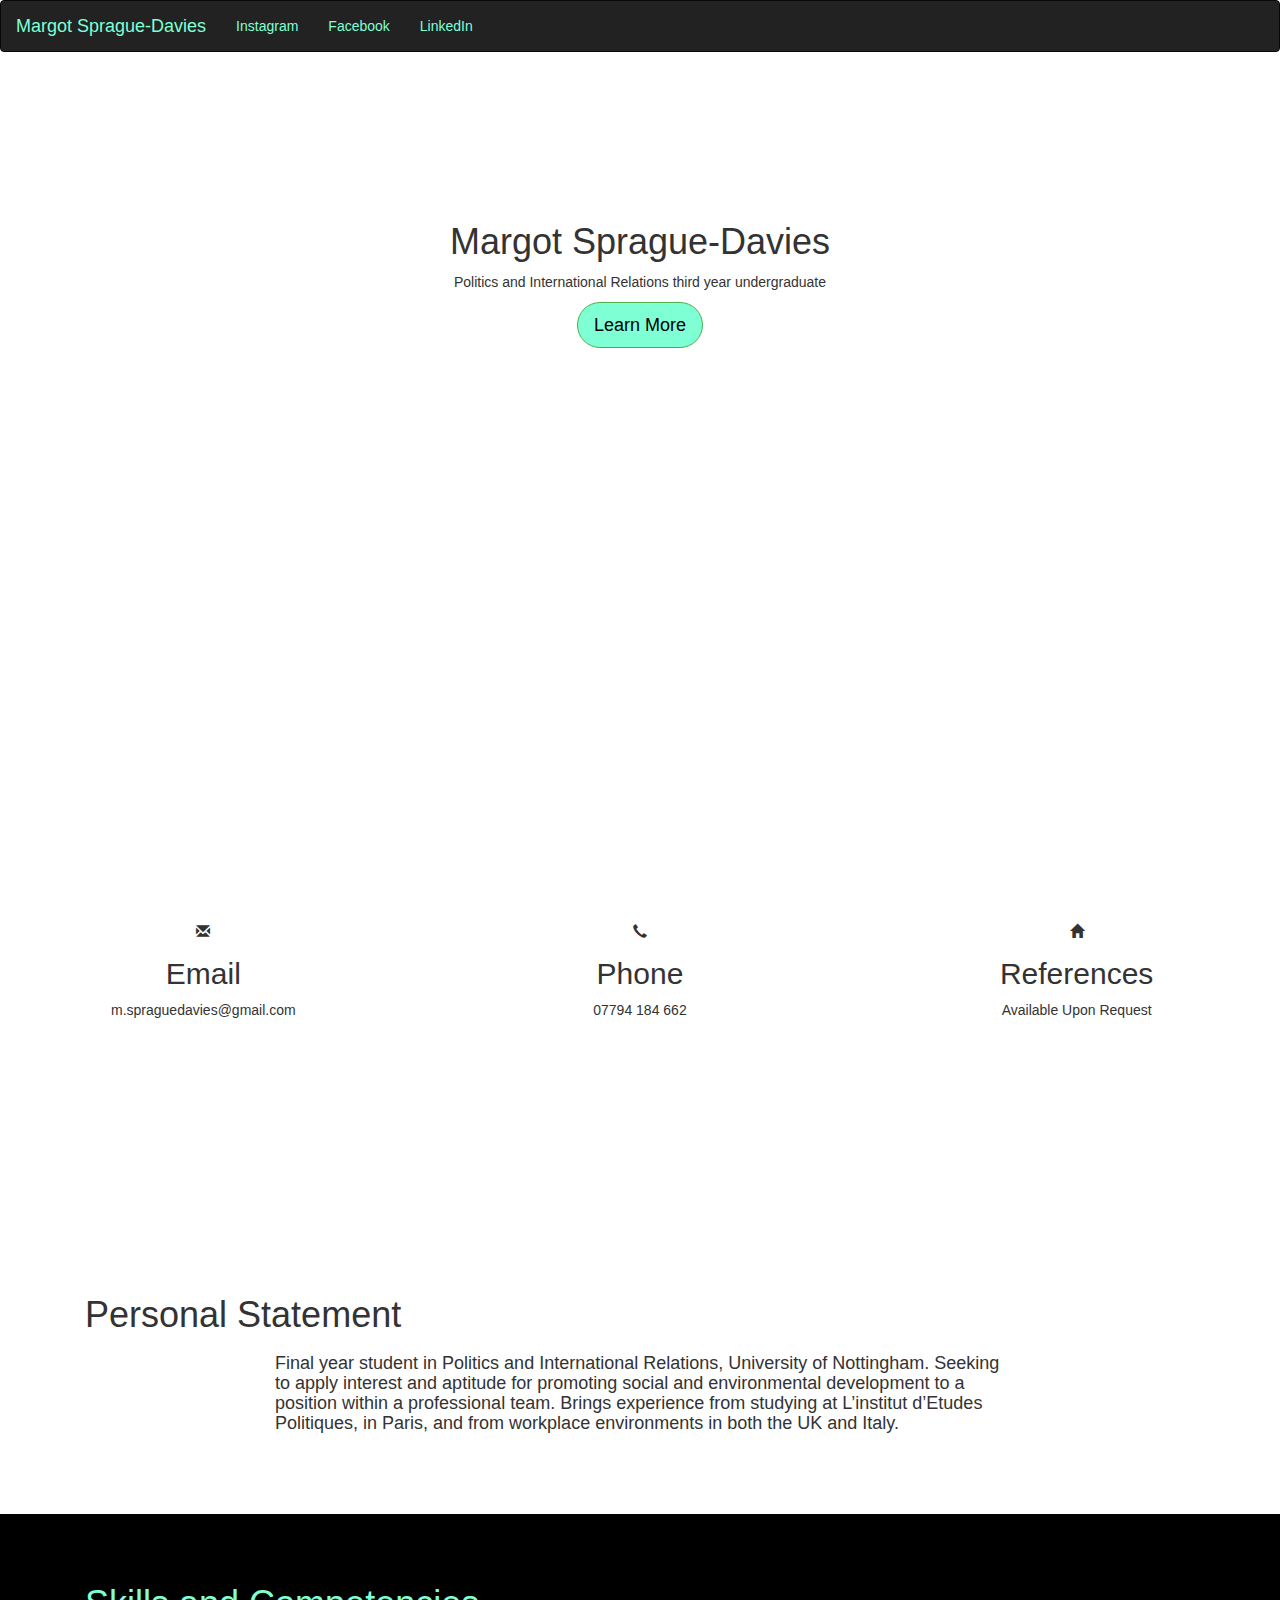
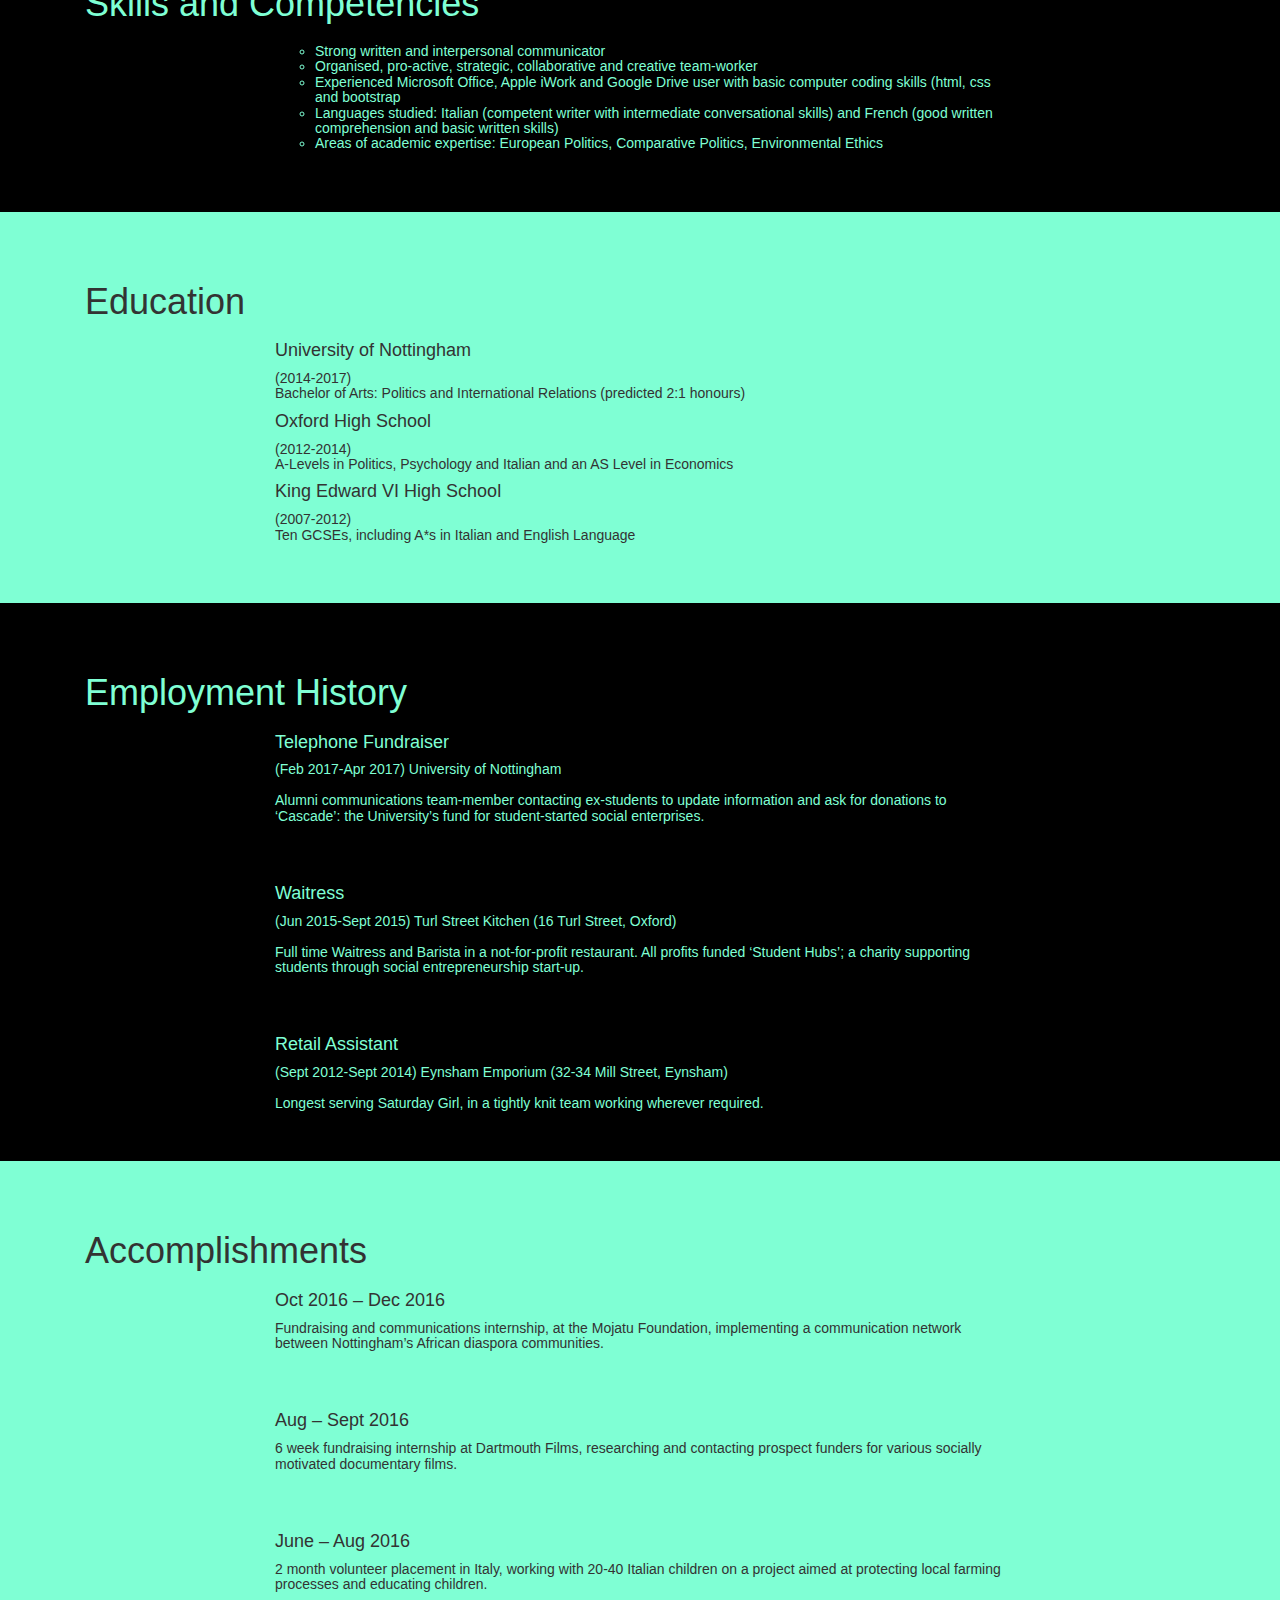
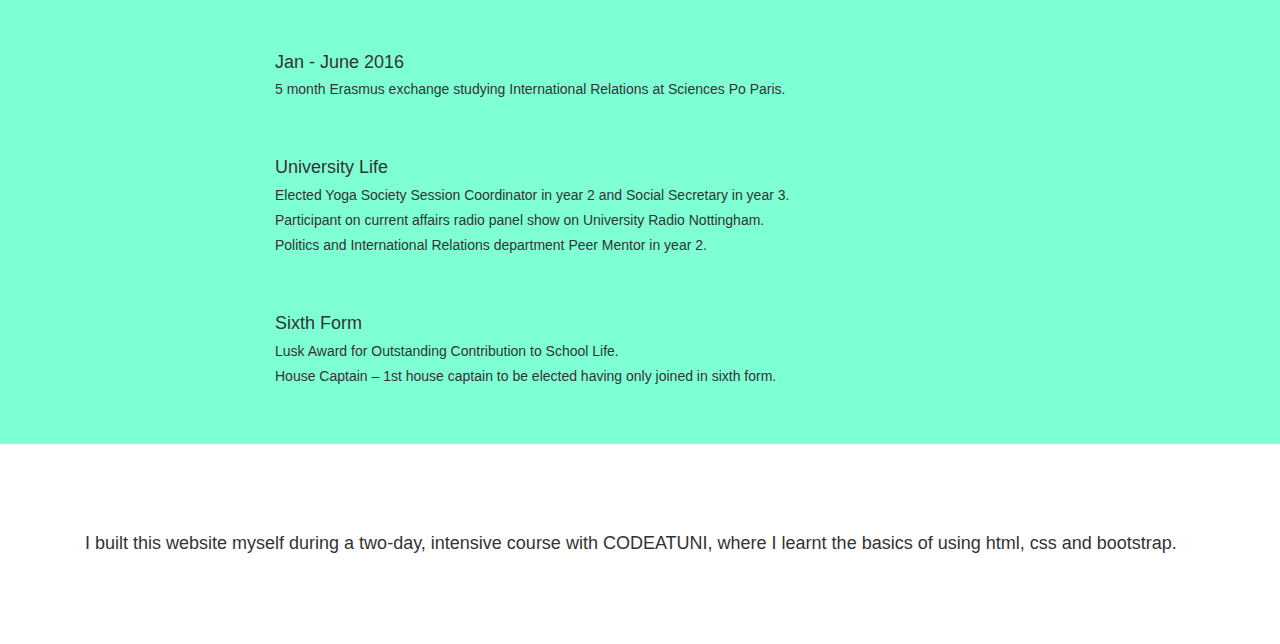
<file: index.html>
<html>
	<head>
		<title>Margot Sprague-Davies</title>
		<!-- Latest compiled and minified CSS -->
		<link rel="stylesheet" href="https://maxcdn.bootstrapcdn.com/bootstrap/3.3.7/css/bootstrap.min.css" integrity="sha384-BVYiiSIFeK1dGmJRAkycuHAHRg32OmUcww7on3RYdg4Va+PmSTsz/K68vbdEjh4u" crossorigin="anonymous">
		<link rel="stylesheet" href="ms-dstyle.css">
		<link rel="stylesheet" href="animate.css">
	</head>
	<body>

		<nav class="navbar navbar-inverse no-bottom-margin">
  <div class="container-fluid">
    <!-- Brand and toggle get grouped for better mobile display -->
    <div class="navbar-header">
      <button type="button" class="navbar-toggle collapsed" data-toggle="collapse" data-target="#bs-example-navbar-collapse-1" aria-expanded="false">
        <span class="sr-only">Toggle navigation</span>
        <span class="icon-bar"></span>
        <span class="icon-bar"></span>
        <span class="icon-bar"></span>
      </button>
      <a class="navbar-brand" class="aquamarinelinks" >Margot Sprague-Davies</a>
    </div>

    <!-- Collect the nav links, forms, and other content for toggling -->
    <div class="collapse navbar-collapse" id="bs-example-navbar-collapse-1">
      <ul class="nav navbar-nav">
        <li><a href="https://www.instagram.com/margotqueenie/" class="aquamarinelinks">Instagram <span class="sr-only">(current)</span></a></li>
        <li><a href="https://www.facebook.com/margotqueenie.spraguedavies" class="aquamarinelinks">Facebook</a></li>
      </ul>
      <ul class="nav navbar-nav navbar-left">
        <li><a href="https://www.linkedin.com/in/margot-sprague-davies-863a06118/" class="aquamarinelinks">LinkedIn</a></li>
      </ul>
    </div><!-- /.navbar-collapse -->
  </div><!-- /.container-fluid -->
</nav>


		<div class="row bg-image">
			<div class="col-md-12 text-center">
			<h1 class="animated fadeInDown"> Margot Sprague-Davies </h1>
			<p class="animated fadeInDown"> Politics and International Relations third year undergraduate</p>
			<a href="#statement" class="btn btn-success btn-lg btn-pink btn-round text-black animated fadeInDown">
				Learn More</button></a>
			</div>
		</div>

		<div class="row bg-imagecontact">
			<div class="col-md-4 text-center">
  				<span class="glyphicon glyphicon-envelope" aria-hidden="true"></span>
				<h2> Email </h2>
				<p> m.spraguedavies@gmail.com</p>
			</div>

			<div class="col-md-4 text-center">
  				<span class="glyphicon glyphicon-earphone" aria-hidden="true"></span>
				<h2> Phone </h2>
				<p>07794 184 662</p>
			</div>

			<div class="col-md-4 text-center">
  				<span class="glyphicon glyphicon-home" aria-hidden="true"></span>
				<h2> References </h2>
				<p> Available Upon Request</p>
			</div>
		</div>
		
		<div class="row bg-imagestatement" id="statement">
			<div class="container">
				<div class="col-md-12 ">
					<h1> Personal Statement </h1>
				</div>

				<div class="col-md-2">
				</div>

				<div class="col-md-8">
  					<p><h4>Final year student in Politics and International Relations, University of Nottingham. Seeking to apply interest and aptitude for promoting social and environmental development to a position within a professional team. Brings experience from studying at L’institut d’Etudes Politiques, in Paris, and from workplace environments in both the UK and Italy.</h4></p>
				</div>
			</div>

			<div class="col-md-2 text-center">
			</div>
		</div>

		<div class="row bg-imageb">
			<div class="container">
				<div class="col-md-12 ">
					<h1> Skills and Competencies </h1>
				</div>

				<div class="col-md-2">
				</div>

				<div class="col-md-8">
  					<h5><ul style="list-style-type:circle">
  						<li>Strong written and interpersonal communicator</li>
						<li>Organised, pro-active, strategic, collaborative and creative team-worker</li>
						<li>Experienced Microsoft Office, Apple iWork and Google Drive user with basic computer coding skills (html, css and bootstrap</li>
						<li>Languages studied: Italian (competent writer with intermediate conversational skills) and French (good written comprehension and basic written skills)</li>
						<li>Areas of academic expertise: European Politics, Comparative Politics, Environmental Ethics</li></ul></h5>
						<br></br>
						<p></p>
				</div>

				<div class="col-md-2 text-center">
				</div>
			</div>
		</div>

		<div class="row bgimageedu">
			<div class="container">
				<div class="col-md-12 ">
					<h1> Education </h1>
				</div>

				<div class="col-md-2">
				</div>

				<div class="col-md-8">
  					<h4>University of Nottingham</h4> <h5>(2014-2017)
  					<p>Bachelor of Arts: Politics and International Relations (predicted 2:1 honours)</p></h5>
  					<h4>Oxford High School</h4> <h5>(2012-2014)
  					<p>A-Levels in Politics, Psychology and Italian and an AS Level in Economics</p></h5>
  					<h4>King Edward VI High School</h4> <h5>(2007-2012)
  					<p>Ten GCSEs, including A*s in Italian and English Language</p></h5>
				</div>

				<div class="col-md-2 text-center">
				</div>
			</div>
		</div>

		<div class="row bg-imageb">
			<div class="container">
				<div class="col-md-12 ">
					<h1> Employment History </h1>
				</div>

				<div class="col-md-2">
				</div>

				<div class="col-md-8">
  					<h4>Telephone Fundraiser</h4> <h5>(Feb 2017-Apr 2017) University of Nottingham
  					<br></br>
  					<p>Alumni communications team-member contacting ex-students to update information and ask for donations to ‘Cascade’: the University’s fund for student-started social enterprises.</p></h5>
  					<br></br>
  					<h4>Waitress</h4> <h5>(Jun 2015-Sept 2015) Turl Street Kitchen (16 Turl Street, Oxford)
  					<br></br>
  					<p>Full time Waitress and Barista in a not-for-profit restaurant. All profits funded ‘Student Hubs’; a charity supporting students through social entrepreneurship start-up.</p></h5>
  					<br></br>
  					<h4>Retail Assistant </h4> <h5>(Sept 2012-Sept 2014) Eynsham Emporium (32-34 Mill Street, Eynsham)
  					<br></br>
  					<p>Longest serving Saturday Girl, in a tightly knit team working wherever required.</p></h5>
  					<br></br>
				</div>

				<div class="col-md-2 text-center">
				</div>
			</div>
		</div>

		<div class="row bgimageedu">
			<div class="container">
				<div class="col-md-12 ">
					<h1> Accomplishments </h1>
				</div>

				<div class="col-md-2">
				</div>

				<div class="col-md-8">
  					<h4>Oct 2016 – Dec 2016</h4> <h5>
  					<p>Fundraising and communications internship, at the Mojatu Foundation, implementing a communication network between Nottingham’s African diaspora communities.</p></h5>
  					<br></br>
  					<h4>Aug – Sept 2016</h4> <h5>
  					<p>6 week fundraising internship at Dartmouth Films, researching and contacting prospect funders for various socially motivated documentary films. </p></h5>
  					<br></br>
  					<h4>June – Aug 2016 </h4> <h5>
  					<p>2 month volunteer placement in Italy, working with 20-40 Italian children on a project aimed at protecting local farming processes and educating children.</p></h5>
  					<br></br>
  					<h4>Jan - June 2016 </h4> <h5>
  					<p>5 month Erasmus exchange studying International Relations at Sciences Po Paris.</p></h5>
  					<br></br>
  					<h4>University Life </h4> <h5>
  					<p><p>Elected Yoga Society Session Coordinator in year 2 and Social Secretary in year 3.</p>
					<p>Participant on current affairs radio panel show on University Radio Nottingham.</p>
					<p>Politics and International Relations department Peer Mentor in year 2.</p> </p></h5>
					<br></br>
  					<h4>Sixth Form </h4> <h5>
  					<p>Lusk Award for Outstanding Contribution to School Life. 
					<p>House Captain – 1st house captain to be elected having only joined in sixth form.</p></p></h5>
				</div>

				<div class="col-md-2 text-center">
				</div>
			</div>
		</div>

		<div class="row bg-imagesection3">
			<div class="container">
				<div class= "col-md-12 text-centre">
					<p><h4>I built this website myself during a two-day, intensive course with CODEATUNI, where I learnt the basics of using html, css and bootstrap.</h4></p>
				</div>
			</div>
		</div>
	</body>
</html>
</file>
<file: ms-dstyle.css>
.text-center{
 text-align: center;
}
.btn-pink{
	background-color: #7FFFD4
}
.btn-round{
	border-radius: 40px
}

.bg-image{
	background-image: url('https://scontent-lht6-1.xx.fbcdn.net/v/t1.0-9/13880120_10208683768786660_8027856589650328844_n.jpg?oh=20207a54e30a705bf03e58adcbe63720&oe=59309558');
	background-size: cover;
	padding-top: 150px;
	padding-bottom: 400px;
}
.text-black{
	color: black;
}

.bg-imagecontact{
	background-image: url('https://www.xmple.com/wallpaper/gradient-linear-blue-yellow-5120x2880-c2-fafad2-48d1cc-a-0-f-14.svg');
	background-size: cover;
	padding-top: 175px;
	padding-bottom: 175px;
}

.bg-imagesection3{
	background-image: url('http://media.gettyimages.com/videos/young-woman-swimming-in-swimming-pool-ravellocampania-video-id128513051?s=640x640');
	padding-top: 80px;
	padding-bottom: 80px;
}

.no-bottom-margin{
	margin-bottom: 0px;
	margin-top: 0px;
}

.aquamarinelinks{
	color: #7FFFD4 !important;
}

.navbar-brand{
	color: #7FFFD4 !important;
}

.bg-imagestatement{
	background-image: url('http://media.gettyimages.com/videos/young-woman-swimming-in-swimming-pool-ravellocampania-video-id128513051?s=640x640');
	padding-top: 70px;
	padding-bottom: 70px;
}

.bg-imageb{
	background-color: black;
	color: #7FFFD4;
	padding-top:50px;
}

.bgimageedu{
	background-color: #7FFFD4;
	colour: black;
	padding-bottom: 50px;
	padding-top:50px;
}
</file>
